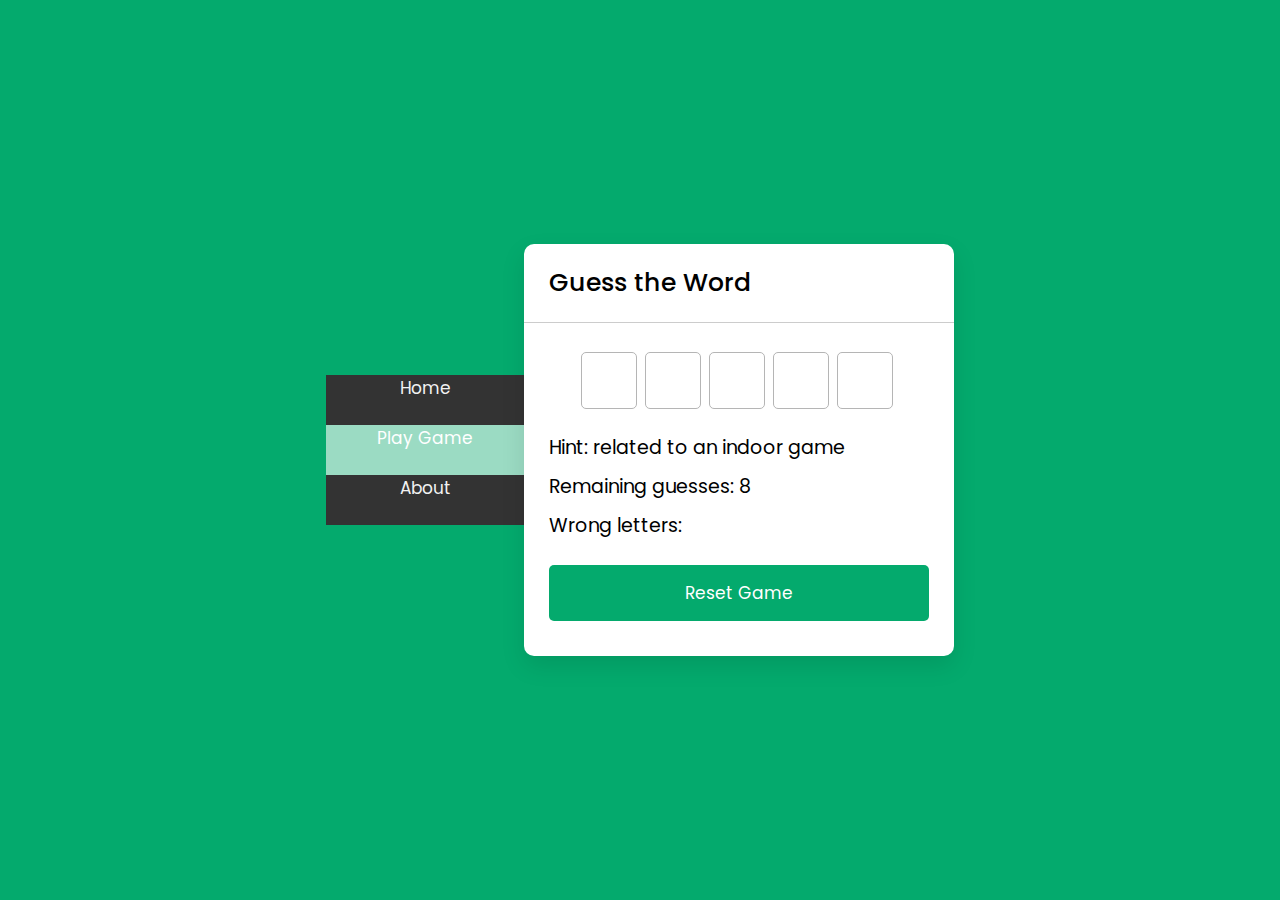
<file: index.html>
<!DOCTYPE html>
<html lang="en" dir="ltr">
  <head>
    <meta charset="utf-8">
    <title>Word Game</title>
    <link rel="stylesheet" href="styles/style.css">
    <meta name="viewport" content="width=device-width, initial-scale=1.0">
  </head>
  <body>
    <header>
      <div class="topnav">
        <a href="./Home.html">Home</a>
        <a class="active" href="#index">Play Game</a>
        <a href="./about.html">About</a>
    </div>
    </header>
    <div class="wrapper">
      <h1>Guess the Word</h1>
      <div class="content">
        <input type="text" class="typing-input" maxlength="1">
        <div class="inputs"></div>
        <div class="details">
          <p class="hint">Hint: <span></span></p>
          <p class="guess-left">Remaining guesses: <span></span></p>
          <p class="wrong-letter">Wrong letters: <span></span></p>
        </div>
        <button class="reset-btn">Reset Game</button>
      </div>
    </div>

    <script src="styles/js/words.js"></script>
    <script src="styles/js/main.js"></script>

  </body>
</html>
</file>
<file: styles/style.css>
@import url('https://fonts.googleapis.com/css2?family=Poppins:wght@400;500;600&display=swap');
*{
  margin: 0;
  padding: 0;
  box-sizing: border-box;
  font-family: 'Poppins', sans-serif;
}
body{
  display: flex;
  padding: 0 10px;
  min-height: 100vh;
  align-items: center;
  justify-content: center;
  background: #04AA6D;
}

.topnav {
  background-color: #333;
  overflow: hidden;
}

.topnav a {
  float: left;
  color: #f2f2f2;
  text-align: center;
  width: 100%;
  height: 50px;
  text-decoration: none;
  font-size: 17px;
  font-family: 'Poppins', sans-serif;
}

.topnav a:hover {
  background-color: #ddd;
  color: black;
}

.topnav a.active {
  background-color: #9bdbc3;
  color: white;
}

.topnav-centered a {
  float: none;
  position: absolute;
  top: 50%;
  left: 50%;
  transform: translate(-50%, -50%);
}

.wrapper{
  width: 430px;
  background: #fff;
  border-radius: 10px;
  box-shadow: 0 10px 25px rgba(0,0,0,0.1);
}
.wrapper h1{
  font-size: 25px;
  font-weight: 500;
  padding: 20px 25px;
  border-bottom: 1px solid #ccc;
}
.wrapper .content{
  margin: 25px 25px 35px;
}
.content .inputs{
  display: flex;
  flex-wrap: wrap;
  justify-content: center;
}
.inputs input{
  height: 57px;
  width: 56px;
  margin: 4px;
  font-size: 24px;
  font-weight: 500;
  color: #04AA6D;
  text-align: center;
  border-radius: 5px;
  background: none;
  pointer-events: none;
  text-transform: uppercase;
  border: 1px solid #B5B5B5;
}
.typing-input {
  opacity: 0;
  z-index: -999;
  position: absolute;
  pointer-events: none;
}
.inputs input:first-child{
  margin-left: 0px;
}
.content .details{
  margin: 20px 0 25px;
}
.details p{
  font-size: 19px;
  margin-bottom: 10px;
}
.content .reset-btn{
  width: 100%;
  border: none;
  cursor: pointer;
  color: #fff;
  outline: none;
  padding: 15px 0;
  font-size: 17px;
  border-radius: 5px;
  background: #04AA6D;
  transition: all 0.3s ease;
}
.content .reset-btn:hover{
  background: #04AA6D;
}

@media screen and (max-width: 500px) {
  .wrapper {
    width: 100%;
  }
  .wrapper h1{
    font-size: 22px;
    padding: 16px 20px;
  }
  .wrapper .content{
    margin: 25px 20px 35px;
  }
  .inputs input{
    height: 51px;
    width: 50px;
    margin: 3px;
    font-size: 22px;
  }
  .details p{
    font-size: 17px;
  }
  .content .reset-btn{
    padding: 14px 0;
    font-size: 16px;
  }
}
</file>
